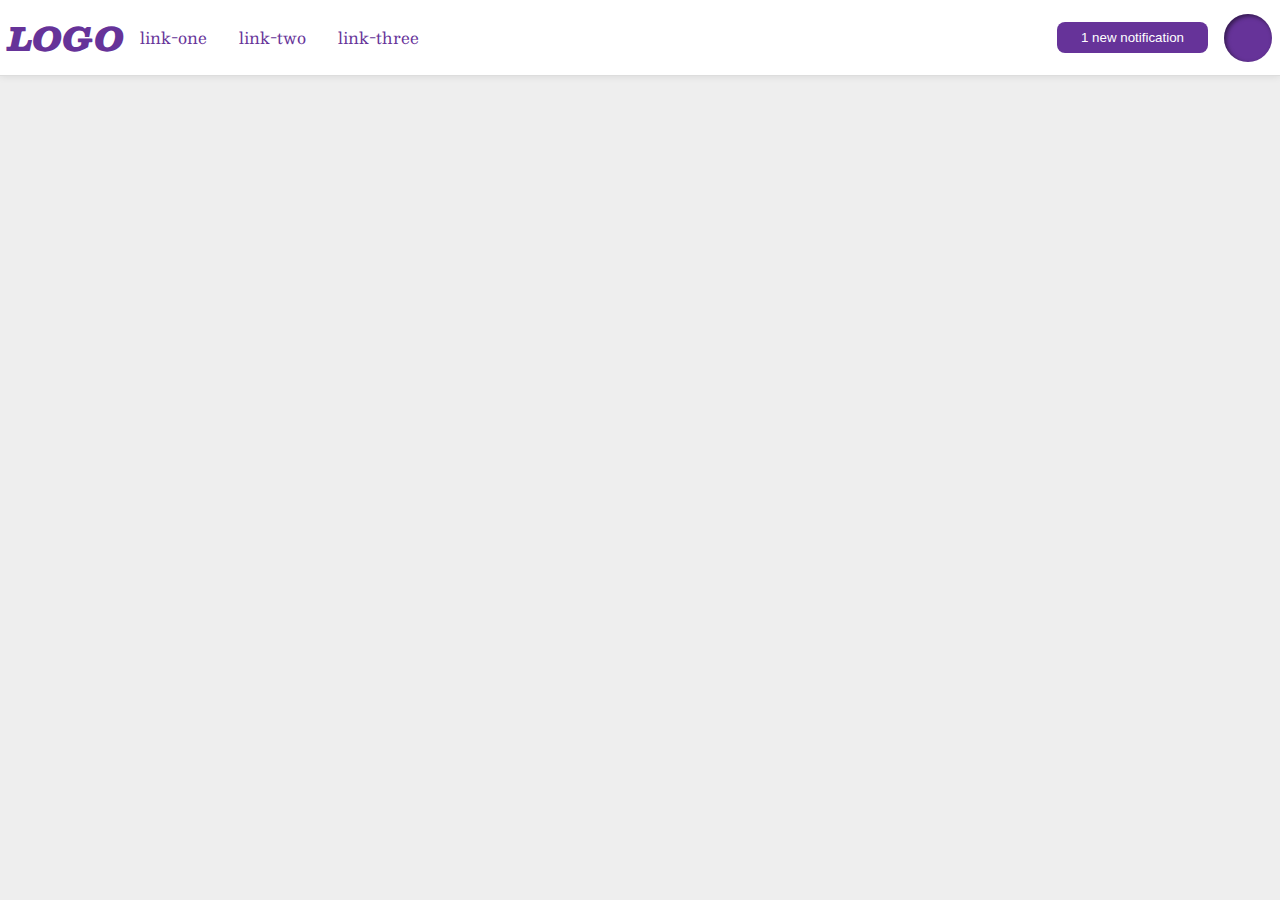
<file: foundations/flex/03-flex-header-2/index.html>
<!DOCTYPE html>
<html lang="en">
  <head>
    <meta charset="UTF-8">
    <meta http-equiv="X-UA-Compatible" content="IE=edge">
    <meta name="viewport" content="width=device-width, initial-scale=1.0">
    <title>Flex Header 2</title>
    <link rel="stylesheet" href="style.css">
  </head>
  <body>
    <div class="header">
      <div class="logo">
        LOGO
      </div>
      <ul class="links">
        <li><a href="https://google.com">link-one</a></li>
        <li><a href="https://google.com">link-two</a></li>
        <li><a href="https://google.com">link-three</a></li>
      </ul>
      
      <button class="notifications">
        1 new notification
      </button>
      <div class="profile-image"></div>
    </div>
  </body>
</html>
</file>
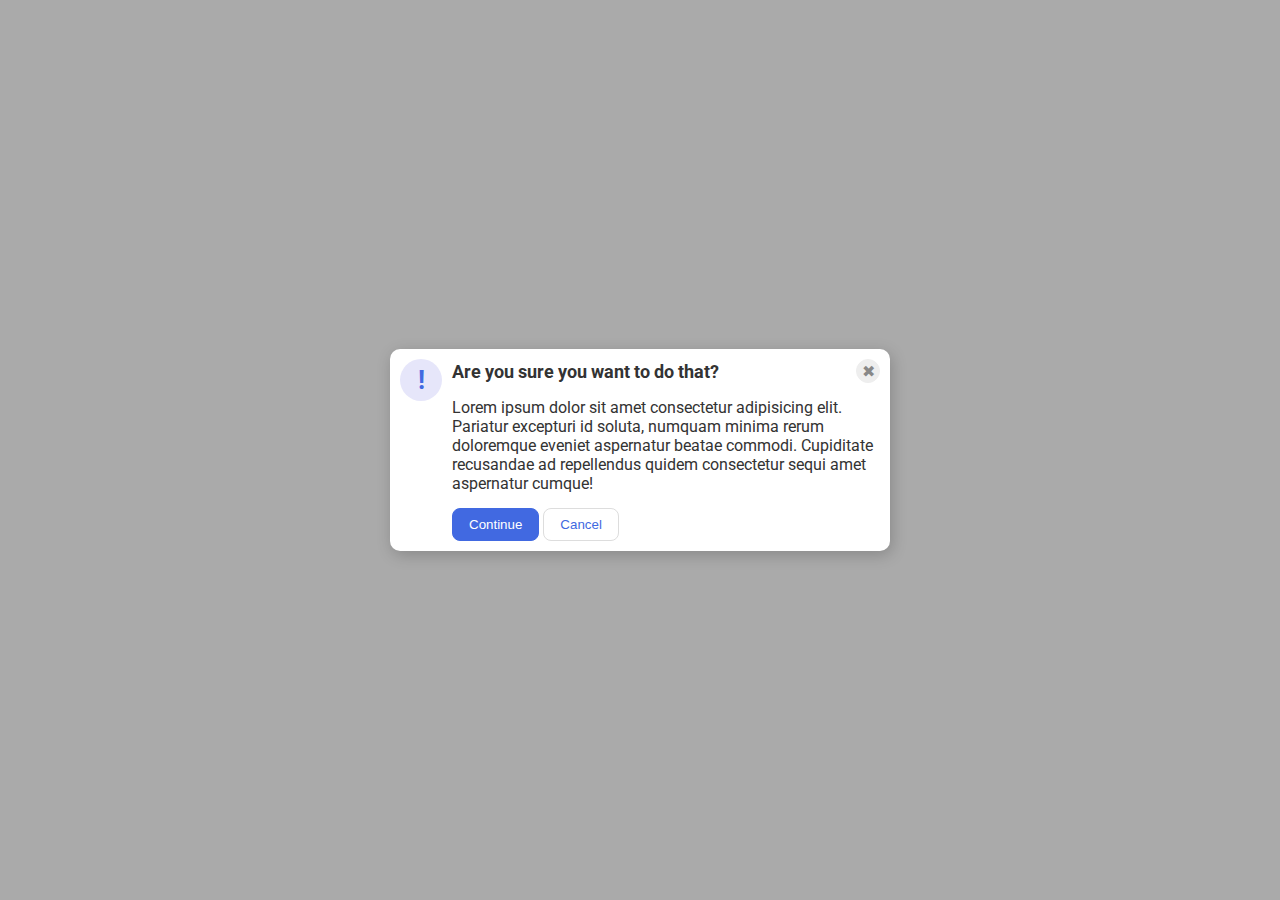
<file: foundations/flex/05-flex-modal/index.html>
<!DOCTYPE html>
<html lang="en">
  <head>
    <meta charset="UTF-8">
    <meta http-equiv="X-UA-Compatible" content="IE=edge">
    <meta name="viewport" content="width=device-width, initial-scale=1.0">
    <link rel="stylesheet" href="style.css">
    <title>Modal</title>
  </head>
  <body>
    <div class="modal">
      <div class="icon">!</div>
      <div>
        <div class="modal-heading">
          <div class="header">Are you sure you want to do that?</div>
          <button class="close-button">✖</button>
        </div>
        
        <div class="text">Lorem ipsum dolor sit amet consectetur adipisicing elit. Pariatur excepturi id soluta, numquam minima rerum doloremque eveniet aspernatur beatae commodi. Cupiditate recusandae ad repellendus quidem consectetur sequi amet aspernatur cumque!</div>
        <button class="continue">Continue</button>
        <button class="cancel">Cancel</button>
      </div>
    </div>
  </body>
</html>
</file>
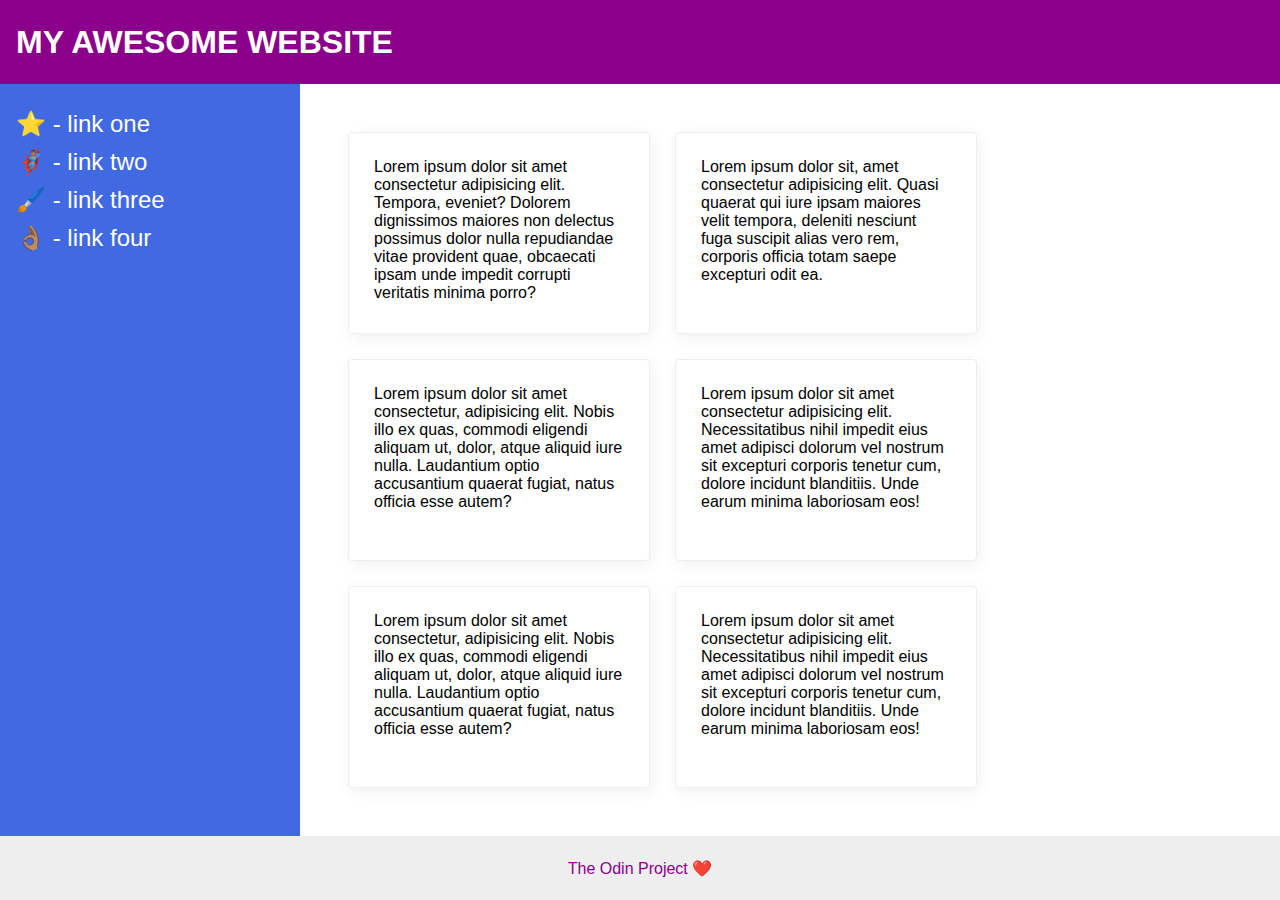
<file: foundations/flex/07-flex-layout-2/index.html>
<!DOCTYPE html>
<html lang="en">
  <head>
    <meta charset="UTF-8">
    <meta http-equiv="X-UA-Compatible" content="IE=edge">
    <meta name="viewport" content="width=device-width, initial-scale=1.0">
    <title>The Holy Grail</title>
    <link rel="stylesheet" href="style.css">
  </head>
  <body>
    <div class="container">
      <div class="header">
        MY AWESOME WEBSITE
      </div>    
      <div class="content">
        <div class="sidebar">
          <ul>
            <li><a href="#">⭐ - link one</a></li>
            <li><a href="#">🦸🏽‍♂️ - link two</a></li>
            <li><a href="#">🖌️ - link three</a></li>
            <li><a href="#">👌🏽 - link four</a></li>
          </ul>
        </div>

        <div class="cards-container">
          <div class="card">Lorem ipsum dolor sit amet consectetur adipisicing elit. Tempora, eveniet? Dolorem dignissimos maiores non delectus possimus dolor nulla repudiandae vitae provident quae, obcaecati ipsam unde impedit corrupti veritatis minima porro?</div>
          <div class="card">Lorem ipsum dolor sit, amet consectetur adipisicing elit. Quasi quaerat qui iure ipsam maiores velit tempora, deleniti nesciunt fuga suscipit alias vero rem, corporis officia totam saepe excepturi odit ea.</div>
          <div class="card">Lorem ipsum dolor sit amet consectetur, adipisicing elit. Nobis illo ex quas, commodi eligendi aliquam ut, dolor, atque aliquid iure nulla. Laudantium optio accusantium quaerat fugiat, natus officia esse autem?</div>
          <div class="card">Lorem ipsum dolor sit amet consectetur adipisicing elit. Necessitatibus nihil impedit eius amet adipisci dolorum vel nostrum sit excepturi corporis tenetur cum, dolore incidunt blanditiis. Unde earum minima laboriosam eos!</div>
          <div class="card">Lorem ipsum dolor sit amet consectetur, adipisicing elit. Nobis illo ex quas, commodi eligendi aliquam ut, dolor, atque aliquid iure nulla. Laudantium optio accusantium quaerat fugiat, natus officia esse autem?</div>
          <div class="card">Lorem ipsum dolor sit amet consectetur adipisicing elit. Necessitatibus nihil impedit eius amet adipisci dolorum vel nostrum sit excepturi corporis tenetur cum, dolore incidunt blanditiis. Unde earum minima laboriosam eos!</div>
        </div>
      </div>
      <div class="footer">
        The Odin Project ❤️
      </div>
    </div>
  </body>
</html>
</file>
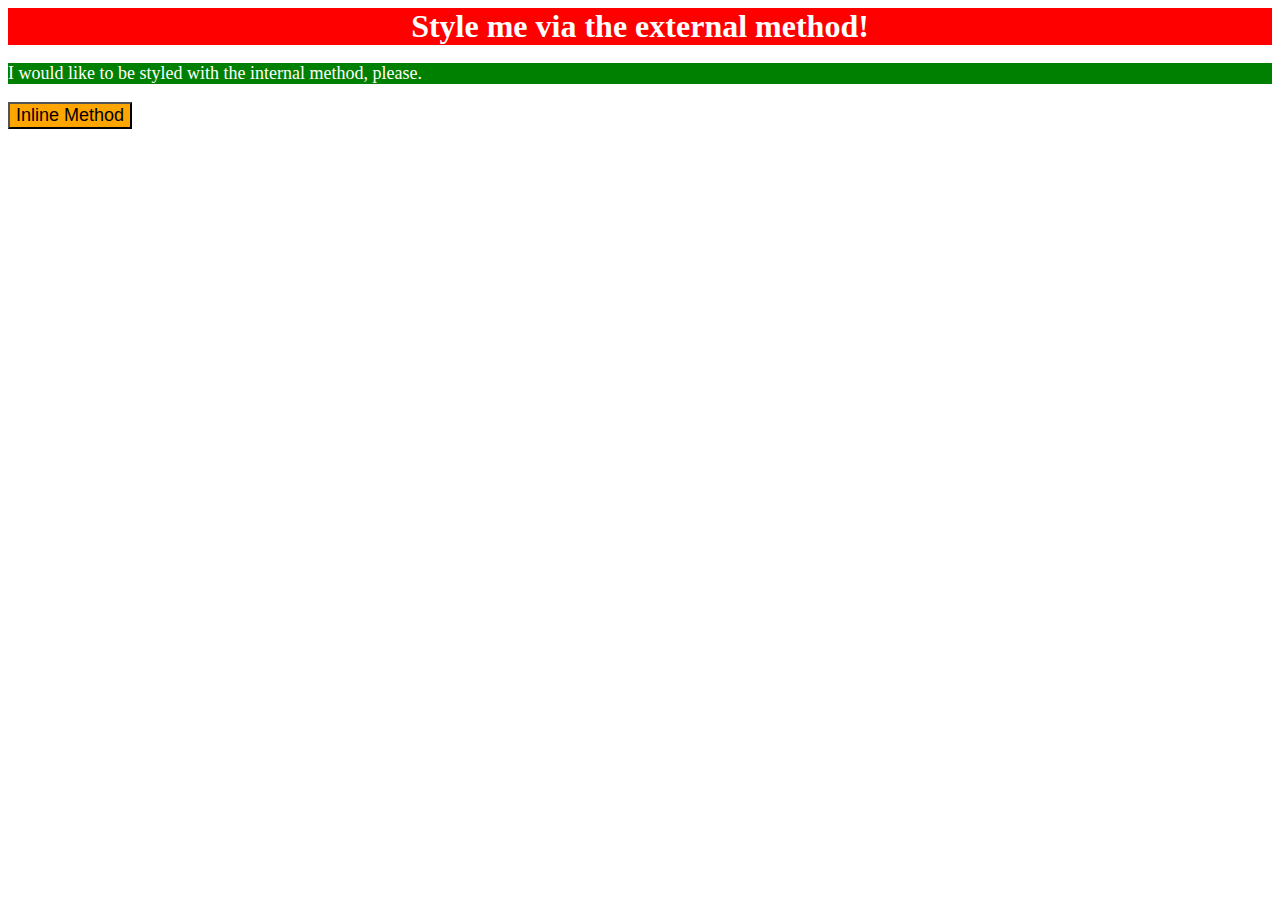
<file: foundations/intro-to-css/01-css-methods/index.html>
<!DOCTYPE html>
<html lang="en">
  <head>
    <meta charset="UTF-8">
    <meta http-equiv="X-UA-Compatible" content="IE=edge">
    <meta name="viewport" content="width=device-width, initial-scale=1.0">
    <title>Methods for Adding CSS</title>
    <link href="style.css" rel="stylesheet">
    <style>
      p {
        background-color: green;
        color: white;
        font-size: 18px;
      }
    </style>
  </head>
  <body>
    <div>Style me via the external method!</div>
    <p>I would like to be styled with the internal method, please.</p>
    <button style="background-color: orange; font-size: 18px;">Inline Method</button>
  </body>
</html>
</file>
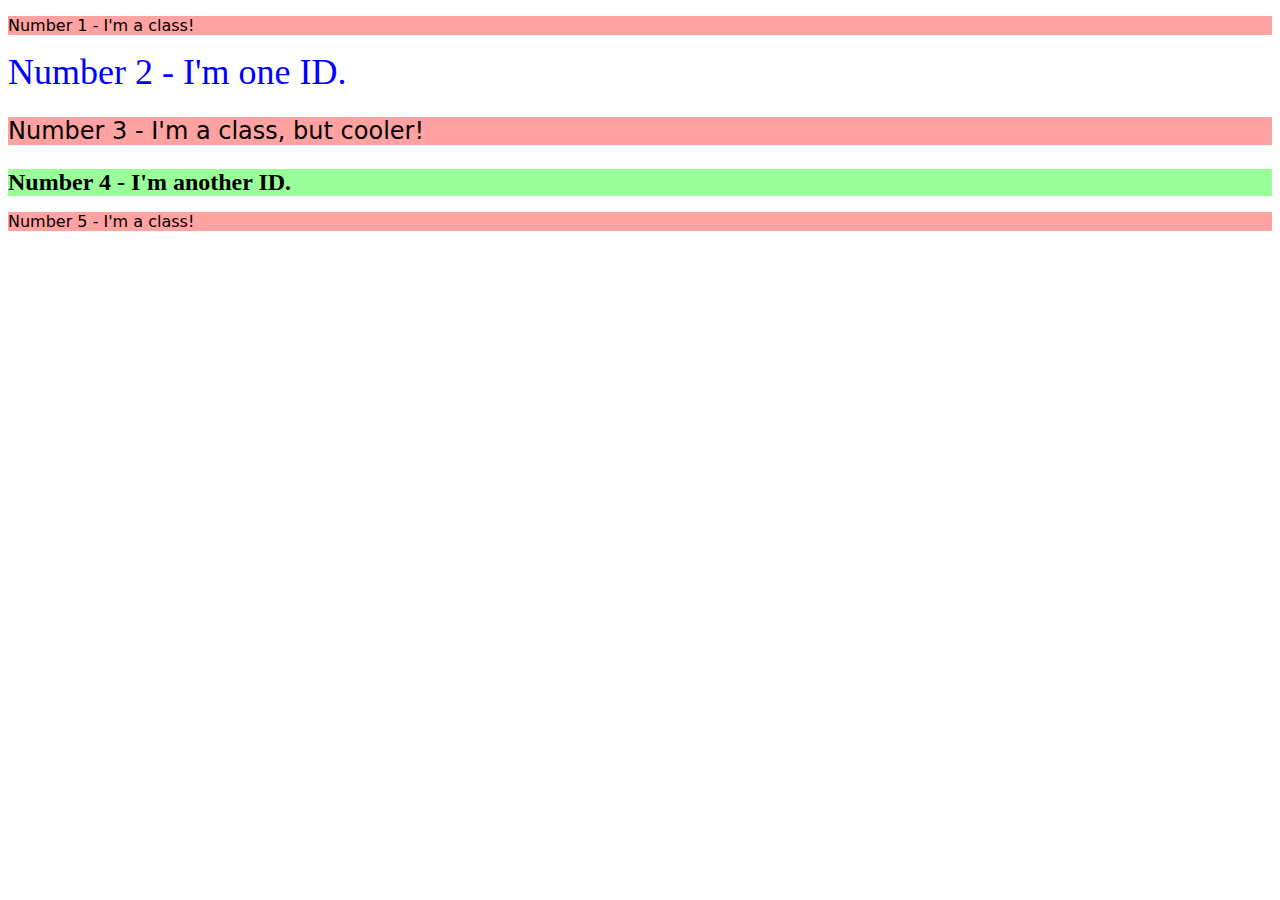
<file: foundations/intro-to-css/02-class-id-selectors/index.html>
<!DOCTYPE html>
<html lang="en">
  <head>
    <meta charset="UTF-8">
    <meta http-equiv="X-UA-Compatible" content="IE=edge">
    <meta name="viewport" content="width=device-width, initial-scale=1.0">
    <title>Class and ID Selectors</title>
    <link rel="stylesheet" href="style.css">
  </head>
  <body>
    <p class="odd-numbered">Number 1 - I'm a class!</p>
    <div id="second-element">Number 2 - I'm one ID.</div>
    <p id="third-element" class="odd-numbered">Number 3 - I'm a class, but cooler!</p>
    <div id="fourth-element">Number 4 - I'm another ID.</div>
    <p class="odd-numbered">Number 5 - I'm a class!</p>
  </body>
</html>
</file>
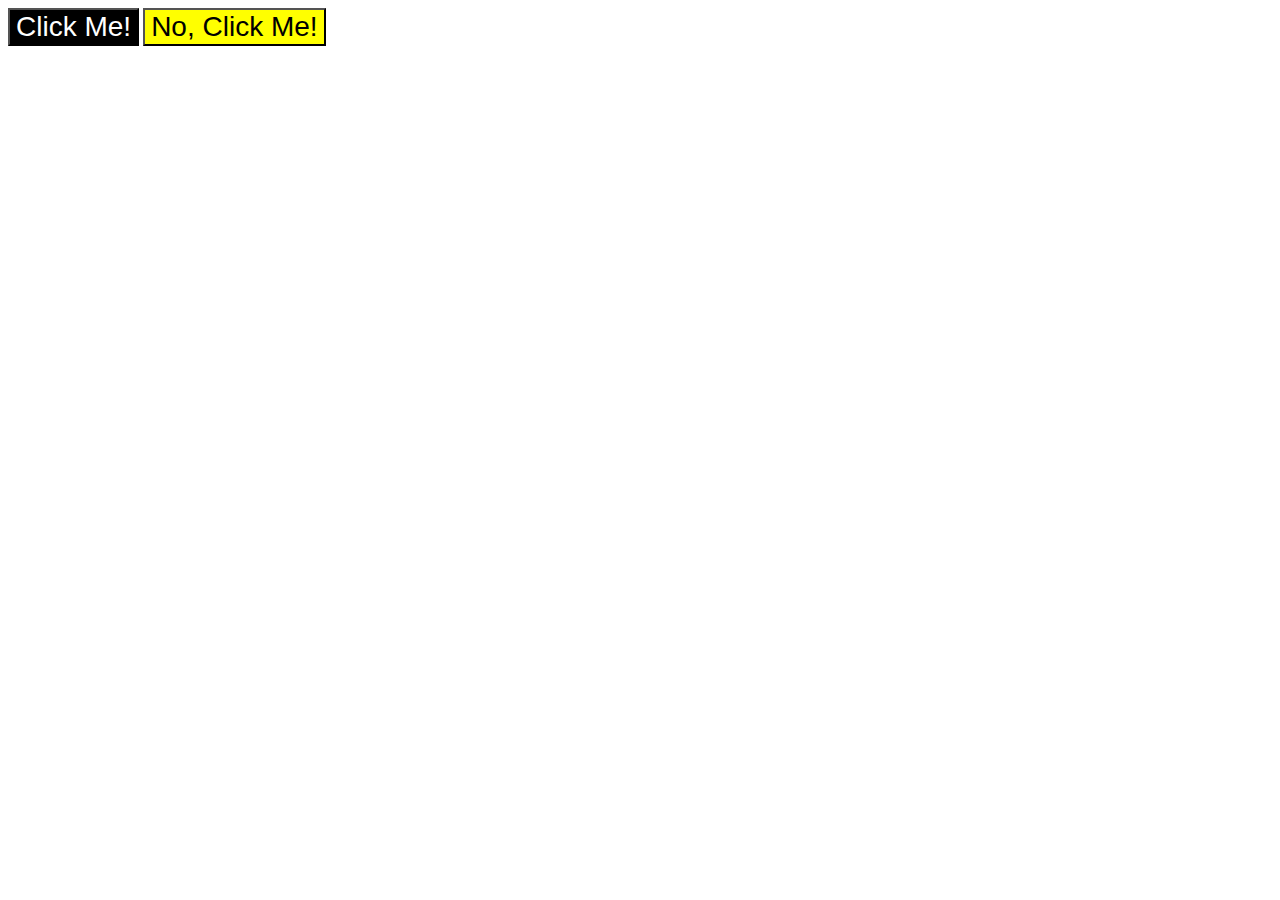
<file: foundations/intro-to-css/03-grouping-selectors/index.html>
<!DOCTYPE html>
<html lang="en">
  <head>
    <meta charset="UTF-8">
    <meta http-equiv="X-UA-Compatible" content="IE=edge">
    <meta name="viewport" content="width=device-width, initial-scale=1.0">
    <title>Grouping Selectors</title>
    <link rel="stylesheet" href="style.css">
  </head>
  <body>
    <button class="btn-1">Click Me!</button>
    <button class="btn-2">No, Click Me!</button>
  </body>
</html>
</file>
<file: foundations/flex/03-flex-header-2/style.css>
/* this is some magical font-importing.  
you'll learn about it later. */
@import url('https://fonts.googleapis.com/css2?family=Besley:ital,wght@0,400;1,900&display=swap');

body {
  margin: 0;
  background: #eee;
  font-family: Besley, serif;
}

.header {
  background: white;
  border-bottom: 1px solid #ddd;
  box-shadow: 0 0 8px rgba(0,0,0,.1);
  display: flex;
  padding: 8px;
  align-items: center;
}

.profile-image {
  background: rebeccapurple;
  box-shadow: inset 2px 2px 4px rgba(0,0,0,.5);
  border-radius: 50%;
  width: 48px;
  height: 48px;
  flex: 0 1 auto;
}

.logo {
  color: rebeccapurple;
  font-size: 32px;
  font-weight: 900;
  font-style: italic;
}

button {
  border: none;
  border-radius: 8px;
  background: rebeccapurple;
  color: white;
  padding: 8px 24px;
}

a {
  /* this removes the line under our links */
  text-decoration: none;
  color: rebeccapurple;
}

ul {
  list-style-type: none;
  padding: 0;
}

.links {
  display: flex;
  align-items: center;
}

.links > li{
  margin: 0 16px; 
}

.notifications {
  margin-left:auto;
  margin-right: 16px;
  align
}
</file>
<file: foundations/flex/05-flex-modal/style.css>
@import url('https://fonts.googleapis.com/css2?family=Roboto:wght@400;700&display=swap');

html, body {
  height: 100%;
}

body {
  font-family: Roboto, sans-serif;
  margin: 0;
  background: #aaa;
  color: #333;
  /* I'll give you this one for free lol */
  display: flex;
  align-items: center;
  justify-content: center;
}

.modal {
  background: white;
  width: 480px;
  border-radius: 10px;
  box-shadow: 2px 4px 16px rgba(0,0,0,.2);
  padding:10px;
  display:flex;
}

.icon {
  color: royalblue;
  font-size: 26px;
  font-weight: 700;
  background: lavender;
  width: 42px;
  height: 42px;
  border-radius: 50%;
  display: flex;
  align-items: center;
  justify-content: center;
  flex-shrink:0;
  margin-right:10px;
}

.close-button {
  background: #eee;
  border-radius: 50%;
  color: #888;
  font-weight: 400;
  font-size: 16px;
  height: 24px;
  width: 24px;
  display: flex;
  align-items: center;
  justify-content: center;
  border: 1px solid #eee;
  padding: 0;
  margin-left:auto;
}

button {
  cursor: pointer;
  padding: 8px 16px;
  border-radius: 8px;
}

button.continue {
  background: royalblue;
  border: 1px solid royalblue;
  color: white;
}

button.cancel {
  background: white;
  border: 1px solid #ddd;
  color: royalblue;
}

.modal-heading {
  display:flex;
  margin-bottom:15px;
  align-items: center;
}

.header {
  font-weight: bold;
  font-size: 18px;
}

.text {
  margin-bottom: 15px;
}
</file>
<file: foundations/flex/07-flex-layout-2/style.css>
body {
  font-family: -apple-system, BlinkMacSystemFont, 'Segoe UI', Roboto, Oxygen, Ubuntu, Cantarell, 'Open Sans', 'Helvetica Neue', sans-serif;
  margin: 0;
  min-height: 100vh;
}

.header {
  height: 72px;
  background: darkmagenta;
  color: white;
  font-size:32px;
  font-weight:900;
  padding:16px;
  display: flex;
  align-items: center;
}

.footer {
  display:flex;
  justify-content: center;
  align-items: center;
  height: 60px;
  background: #eee;
  color: darkmagenta;
  padding: 10px;
}

.sidebar {
  min-width: 300px;
  background: royalblue;
  box-sizing: border-box;
  padding:16px;
}

.cards-container {
  padding:48px;
  display:flex;
  gap:25px;
  flex-wrap:wrap;

}

.card {
  border: 1px solid #eee;
  box-shadow: 2px 4px 16px rgba(0,0,0,.06);
  border-radius: 4px;
  height: 150px;
  width:250px;
  padding:25px;
  
}

.content {
  display:flex;
  flex-grow:1;
  
}

.container {
  display:flex;
  flex-direction: column;
  height:100vh;
}

ul {
  list-style: none;
  padding:0;
  margin:0;
}

ul > li {
  margin:10px 0;
}
a {
  text-decoration: none;
  color:white;
  font-size:24px;
}
</file>
<file: foundations/intro-to-css/01-css-methods/style.css>
div {
    background-color: red;
    color: white;
    font-size: 32px;
    text-align: center;
    font-weight: bold;
}
</file>
<file: foundations/intro-to-css/02-class-id-selectors/style.css>
.odd-numbered {
    background-color: rgb(255, 162, 162);
    font-family: "Verdana", "DejaVu Sans", sans-serif;
}

#second-element {
    color: rgb(0, 0 , 255);
    font-size: 36px;
}

#third-element {
    font-size: 24px;
}

#fourth-element {
    background-color: rgb(153, 255, 153);
    font-size: 24px;
    font-weight: bold;
}
</file>
<file: foundations/intro-to-css/03-grouping-selectors/style.css>
.btn-1, .btn-2 {
    font-size: 28px;
    font-family: 'Helvetica', 'Times New Roman', sans-serif;
}

.btn-1 {
    background-color: black;
    color: white;
}

.btn-2 {
    background-color: yellow;
}
</file>
